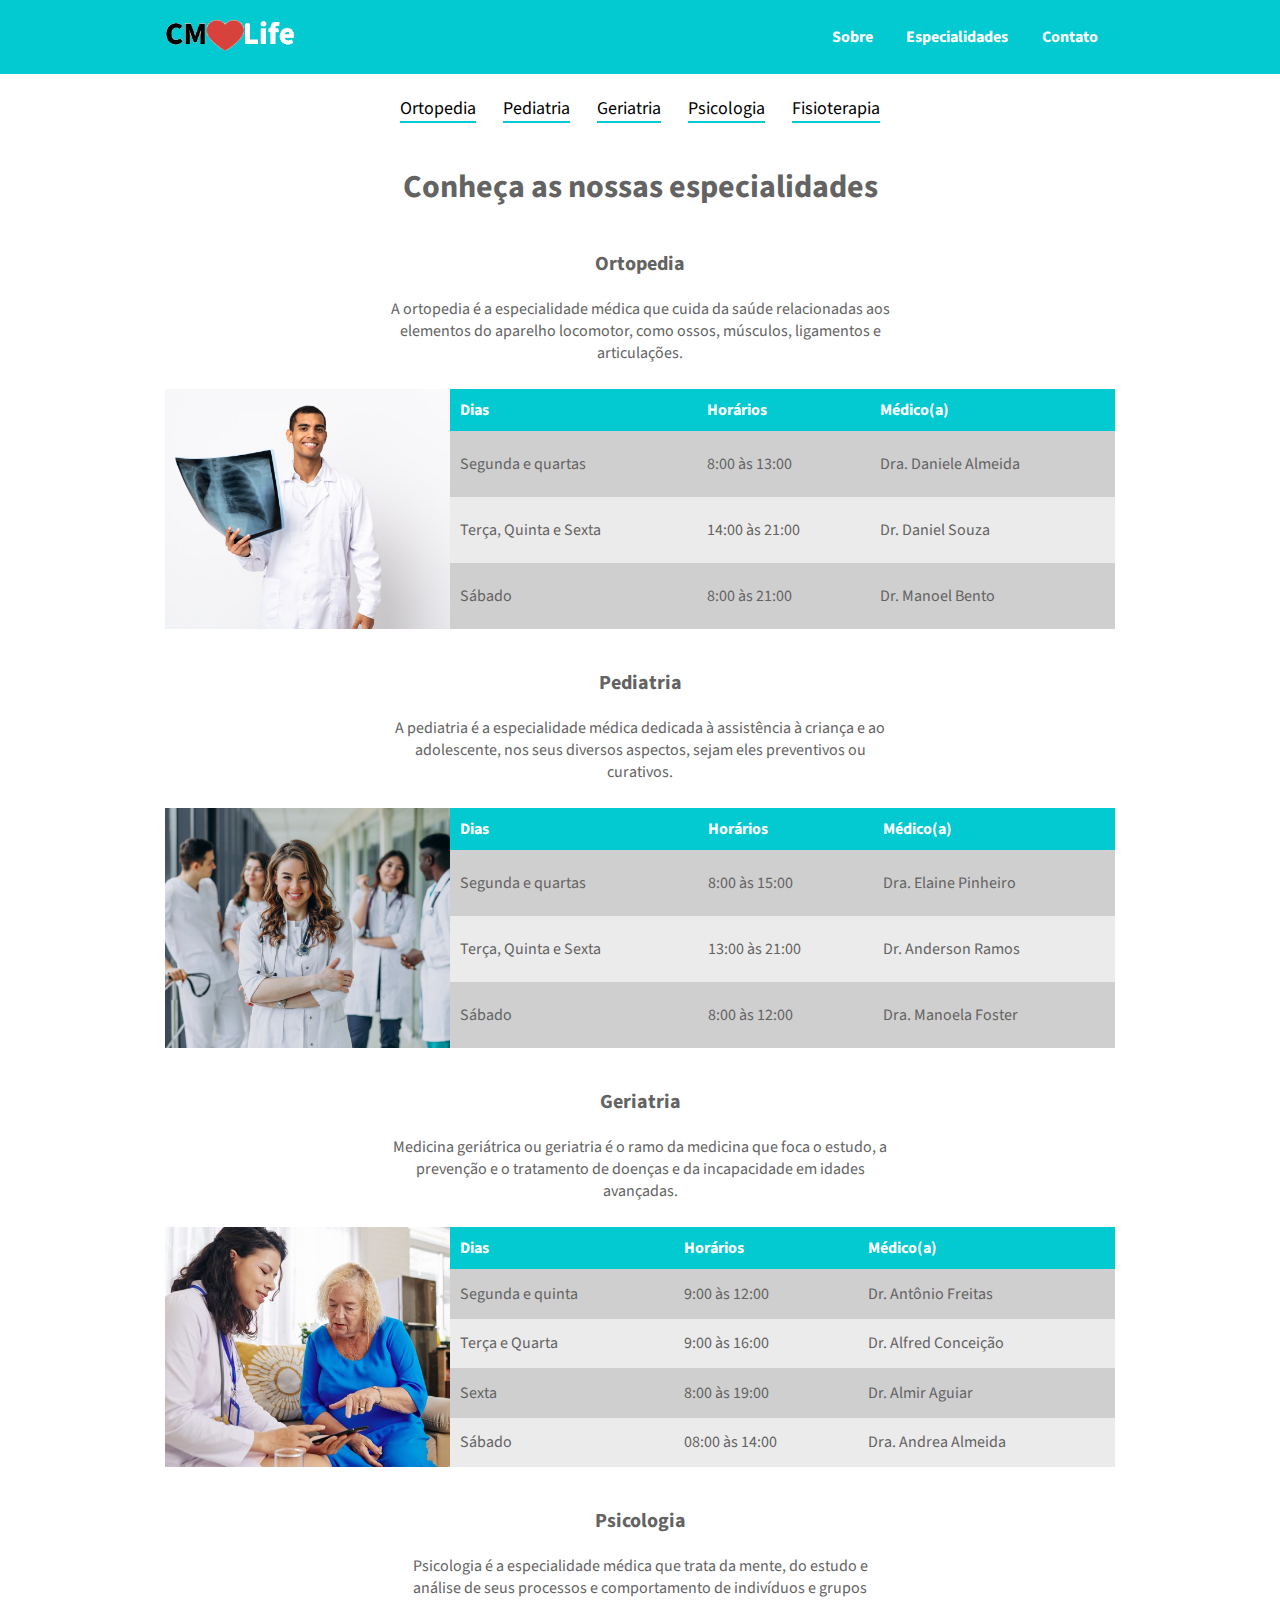
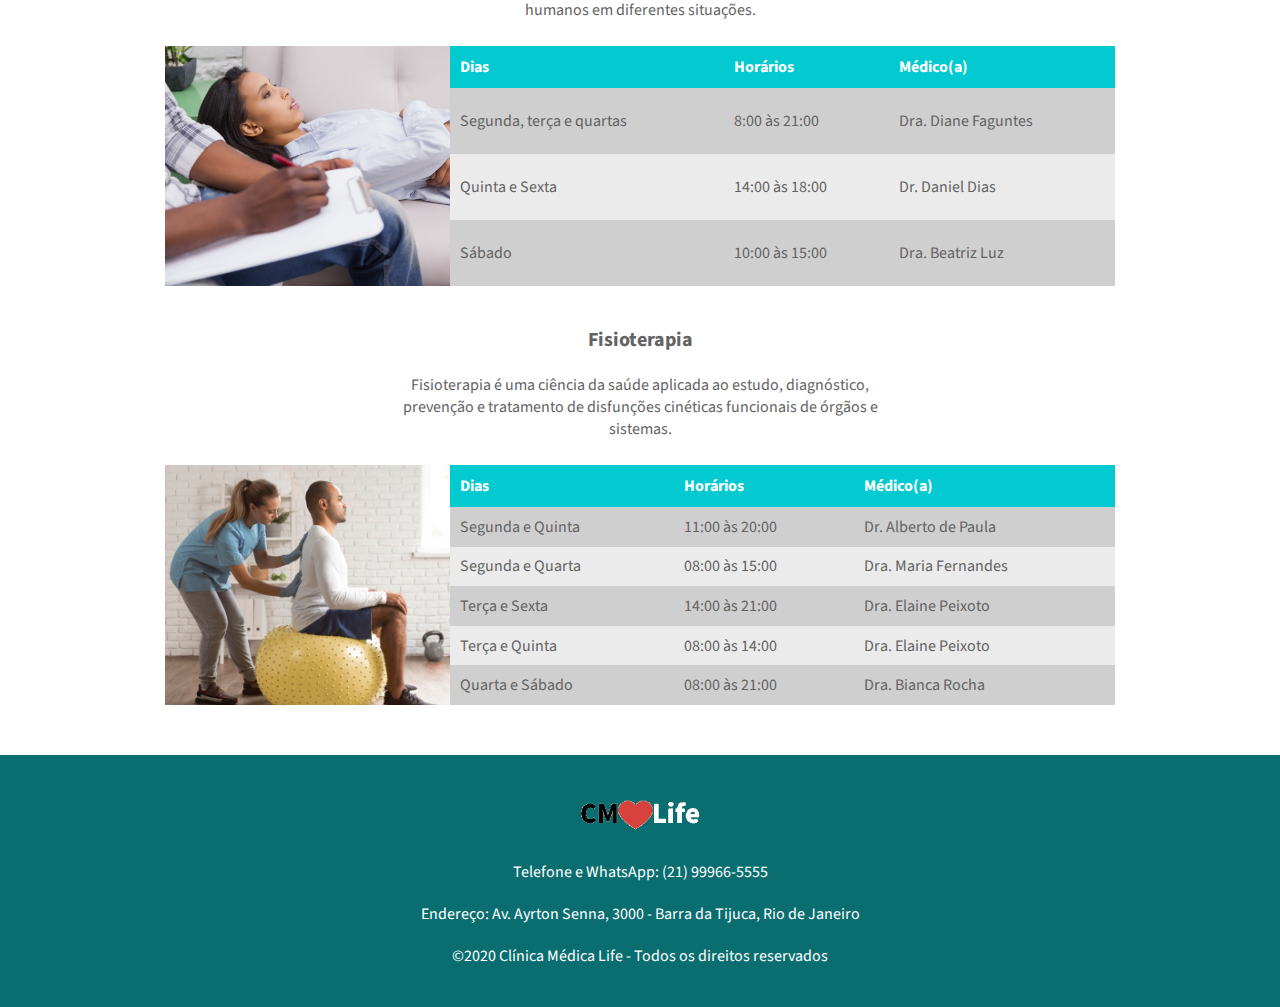
<file: especialidades.html>
<!DOCTYPE html>
<html lang="en">

<head>
    <meta charset="UTF-8">
    <meta http-equiv="X-UA-Compatible" content="IE=edge">
    <meta name="viewport" content="width=device-width, initial-scale=1.0">
    <title>Clínica Médica - Especialidades</title>
    <link rel="stylesheet" href="./CSS/especialidade.css">
    <link rel="shortcut icon" type="image/x-icon" href="img/favicon.ico">
    <link
        href="https://fonts.googleapis.com/css2?family=Source+Sans+Pro:ital,wght@0,200;0,300;0,400;0,600;0,700;0,900;1,200;1,300;1,400;1,600;1,700;1,900&display=swap"
        rel="stylesheet">
</head>

<body>
    <header id="topo">
        <div class="limited-area header">
            <div class="logo-topo">
                <a href="index.html"><img src="./img/logo.png" alt="Logo- Clínica Médica Life"></a>
            </div>
            <hr>
            <nav>
                <a href="index.html#sobre">Sobre</a>
                <a href="especialidades.html">Especialidades</a>
                <a href="index.html#contato">Contato</a>
            </nav>
        </div>
    </header>
    <main class="limited-area">
        <div class="links-especialidades">
            <a href="#ortopedia">Ortopedia</a>
            <a href="#pediatria">Pediatria</a>
            <a href="#geriatria">Geriatria</a>
            <a href="#psicologia">Psicologia</a>
            <a href="#fisioterapia">Fisioterapia</a>
        </div>
        <section>
            <h1>Conheça as nossas especialidades</h1>
            <section class="ortopedia" id="ortopedia">
                <div class="title-especialidade">
                    <h2>Ortopedia</h2>
                    <p>A ortopedia é a especialidade médica que cuida da saúde relacionadas aos
                        elementos do aparelho locomotor, como ossos, músculos, ligamentos e
                        articulações.</p>
                </div>
                <div class="quadro-horarios">
                    <img src="./img/ortopedia.png" alt="Ortopedia">
                    <table>
                        <thead>
                            <th>
                            <td>Dias</td>
                            <td>Horários</td>
                            <td>Médico(a)</td>
                            </th>
                        </thead>
                        <tbody>
                            <tr>
                                <td>Segunda e quartas</td>
                                <td>8:00 às 13:00</td>
                                <td>Dra. Daniele Almeida</td>
                            </tr>
                            <tr>
                                <td>Terça, Quinta e Sexta</td>
                                <td>14:00 às 21:00</td>
                                <td>Dr. Daniel Souza</td>
                            </tr>
                            <tr>
                                <td>Sábado</td>
                                <td>8:00 às 21:00</td>
                                <td>Dr. Manoel Bento</td>
                            </tr>
                        </tbody>
                    </table>
                </div>
            </section>
            <section class="pediatria" id="pediatria">
                <div class="title-especialidade">
                    <h2>Pediatria</h2>
                    <p>A pediatria é a especialidade médica dedicada à assistência à criança e ao
                        adolescente, nos seus diversos aspectos, sejam eles preventivos ou curativos.</p>
                </div>
                <div class="quadro-horarios">
                    <img src="./img/pediatra2.png" alt="Pediatra">
                    <table>
                        <thead>
                            <th>
                            <td>Dias</td>
                            <td>Horários</td>
                            <td>Médico(a)</td>
                            </th>
                        </thead>
                        <tbody>
                            <tr>
                                <td>Segunda e quartas</td>
                                <td>8:00 às 15:00</td>
                                <td>Dra. Elaine Pinheiro</td>
                            </tr>
                            <tr>
                                <td>Terça, Quinta e Sexta</td>
                                <td>13:00 às 21:00</td>
                                <td>Dr. Anderson Ramos</td>
                            </tr>
                            <tr>
                                <td>Sábado</td>
                                <td>8:00 às 12:00</td>
                                <td>Dra. Manoela Foster</td>
                            </tr>
                        </tbody>
                    </table>
                </div>
            </section>
            <section class="geriatria" id="geriatria">
                <div class="title-especialidade">
                    <h2>Geriatria</h2>
                    <p>Medicina geriátrica ou geriatria é o ramo da medicina que foca o estudo, a
                        prevenção e o tratamento de doenças e da incapacidade em idades avançadas.</p>
                </div>
                <div class="quadro-horarios">
                    <img src="./img/geriatra.png" alt="Geriatra">
                    <table>
                        <thead>
                            <th>
                            <td>Dias</td>
                            <td>Horários</td>
                            <td>Médico(a)</td>
                            </th>
                        </thead>
                        <tbody>
                            <tr>
                                <td>Segunda e quinta</td>
                                <td>9:00 às 12:00</td>
                                <td>Dr. Antônio Freitas</td>
                            </tr>
                            <tr>
                                <td>Terça e Quarta</td>
                                <td>9:00 às 16:00</td>
                                <td>Dr. Alfred Conceição</td>
                            </tr>
                            <tr>
                                <td>Sexta</td>
                                <td>8:00 às 19:00</td>
                                <td>Dr. Almir Aguiar</td>
                            </tr>
                            <tr>
                                <td>Sábado</td>
                                <td>08:00 às 14:00</td>
                                <td>Dra. Andrea Almeida</td>
                            </tr>
                        </tbody>
                    </table>
                </div>
            </section>
            <section class="psicologia" id="psicologia">
                <div class="title-especialidade">
                    <h2>Psicologia</h2>
                    <p>Psicologia é a especialidade médica que trata da mente, do estudo e análise de seus
                        processos e comportamento de indivíduos e grupos humanos em diferentes situações.</p>
                </div>
                <div class="quadro-horarios">
                    <img src="./img/psicologo.png" alt="Psicologo">
                    <table>
                        <thead>
                            <th>
                            <td>Dias</td>
                            <td>Horários</td>
                            <td>Médico(a)</td>
                            </th>
                        </thead>
                        <tbody>
                            <tr>
                                <td>Segunda, terça e quartas</td>
                                <td>8:00 às 21:00</td>
                                <td>Dra. Diane Faguntes</td>
                            </tr>
                            <tr>
                                <td>Quinta e Sexta</td>
                                <td>14:00 às 18:00</td>
                                <td>Dr. Daniel Dias</td>
                            </tr>
                            <tr>
                                <td>Sábado</td>
                                <td>10:00 às 15:00</td>
                                <td>Dra. Beatriz Luz</td>
                            </tr>
                        </tbody>
                    </table>
                </div>
            </section>
            <section class="fisioterapia" id="fisioterapia">
                <div class="title-especialidade">
                    <h2>Fisioterapia</h2>
                    <p>Fisioterapia é uma ciência da saúde aplicada ao estudo, diagnóstico, prevenção e tratamento de
                        disfunções cinéticas funcionais de órgãos e sistemas.</p>
                </div>
                <div class="quadro-horarios">
                    <img src="./img/fisioterapia.png" alt="Fisioterapia">
                    <table>
                        <thead>
                            <th>
                            <td>Dias</td>
                            <td>Horários</td>
                            <td>Médico(a)</td>
                            </th>
                        </thead>
                        <tbody>
                            <tr>
                                <td>Segunda e Quinta</td>
                                <td>11:00 às 20:00</td>
                                <td>Dr. Alberto de Paula</td>
                            </tr>
                            <tr>
                                <td>Segunda e Quarta</td>
                                <td>08:00 às 15:00</td>
                                <td>Dra. Maria Fernandes</td>
                            </tr>
                            <tr>
                                <td>Terça e Sexta</td>
                                <td>14:00 às 21:00</td>
                                <td>Dra. Elaine Peixoto</td>
                            </tr>
                            <tr>
                                <td>Terça e Quinta</td>
                                <td>08:00 às 14:00</td>
                                <td>Dra. Elaine Peixoto</td>
                            </tr>
                            <tr>
                                <td>Quarta e Sábado</td>
                                <td>08:00 às 21:00</td>
                                <td>Dra. Bianca Rocha</td>
                            </tr>
                        </tbody>
                    </table>
                </div>
            </section>
        </section>
    </main>
    <footer>
        <a href="#topo"><img class="logo-footer" src="./img/logo.png"></a>
        <p>Telefone e WhatsApp: (21) 99966-5555</p>
        <p>Endereço: Av. Ayrton Senna, 3000 - Barra da Tijuca, Rio de Janeiro</p>
        <span>©2020 Clínica Médica Life - Todos os direitos reservados</span>
    </footer>
</body>

</html>
</file>
<file: CSS/especialidade.css>
html {
    scroll-behavior: smooth;
}

* {
    margin: 0;
    box-sizing: border-box;
    font-family: 'Source Sans Pro';
}

body {
    color: rgb(99, 99, 99)
}

header {
    background-color: #03CAD1;
    width: 100%;
}

.header {
    max-width: 950px;
}

.limited-area {
    margin: 0 auto;
    width: 96.5%;
}

.logo-topo img {
    margin-top: 3px;
    width: 130px;
    height: 100%;
}

.header {
    display: flex;
    flex-flow: row nowrap;
    align-items: center;
    justify-content: space-between;
}

hr {
    display: none;
}

nav {
    width: 300px;
    display: flex;
    justify-content: space-around;
}

nav a {
    font-size: 16px;
    color: white;
    text-decoration: none;
    font-weight: bold;
}

nav a:hover {
    color: black
}

.links-especialidades {
    text-align: center;
    margin-top: 15px;
}

.links-especialidades a {
    line-height: 40px;
    color: black;
    text-decoration: none;
    font-size: 18px;
    margin: 12px;
    border-bottom: 2px solid #03CAD1;
}

h1 {
    text-align: center;
    margin: 35px 0;
}

.title-especialidade {
    margin: 0 auto;
    margin-top: 40px;
    text-align: center;
    width: 500px;
}

.title-especialidade h2 {
    font-size: 20px;
    margin-bottom: 20px;
}

.quadro-horarios img {
    min-width: 30%;
    width: 30%;
    object-fit: cover;
}

.quadro-horarios {
    max-width: 950px;
    width: 90%;
    margin: 0 auto;
    height: 240px;
    margin-top: 25px;
    display: flex;
}

th {
    display: none;
}

table {
    width: 100%;
    height: 100%;
    border-collapse: collapse;
}

td {
    padding-left: 10px;
    padding-right: 10px;
}

thead {
    color: white;
    background-color: #03CAD1;
    line-height: 40px;
    font-weight: bold;
}

tbody tr:nth-of-type(odd) {
    background-color: rgba(128, 128, 128, 0.377);
}

tbody tr:nth-of-type(even) {
    background-color: rgba(128, 128, 128, 0.158);
}


table tbody tr {

    font-size: 16px;
}

footer {
    display: flex;
    flex-direction: column;
    align-items: center;
    color: white;
    background-color: #0A6E71;
    text-align: center;
    margin-top: 50px;
    padding: 30px;
}

.logo-footer {
    width: 120px;
    margin-bottom: 0px;
}

footer p {
    margin: 10px;
}

footer span {
    margin: 10px;
}

@media (max-width: 768px) {

    .quadro-horarios img {
        display: none;
    }

    .title-especialidade {
        width: 70%;
        min-width: 400px;
    }
}

@media (max-width: 425px) {
    .header {
        display: flex;
        flex-direction: column;
    }

    hr {
        display: block;
        width: 100%;
        color: #0A6E71;
        background-color: #11a2a7;
        border-top: 1px solid #11a2a7;
        border-bottom: 0;
        border-left: 0;
        border-right: 0;
    }

    nav {
        width: 100%;
        display: flex;
        justify-content: space-around;
        padding: 15px;
    }

    nav a {

        padding: 0 0px;
    }

    .limited-area {
        width: 100%;
    }

    .title-especialidade {
        padding: 0 18px;
        width: 100%;
        min-width: auto;
    }

    .quadro-horarios {
        width: 100%;
    }
}
</file>
